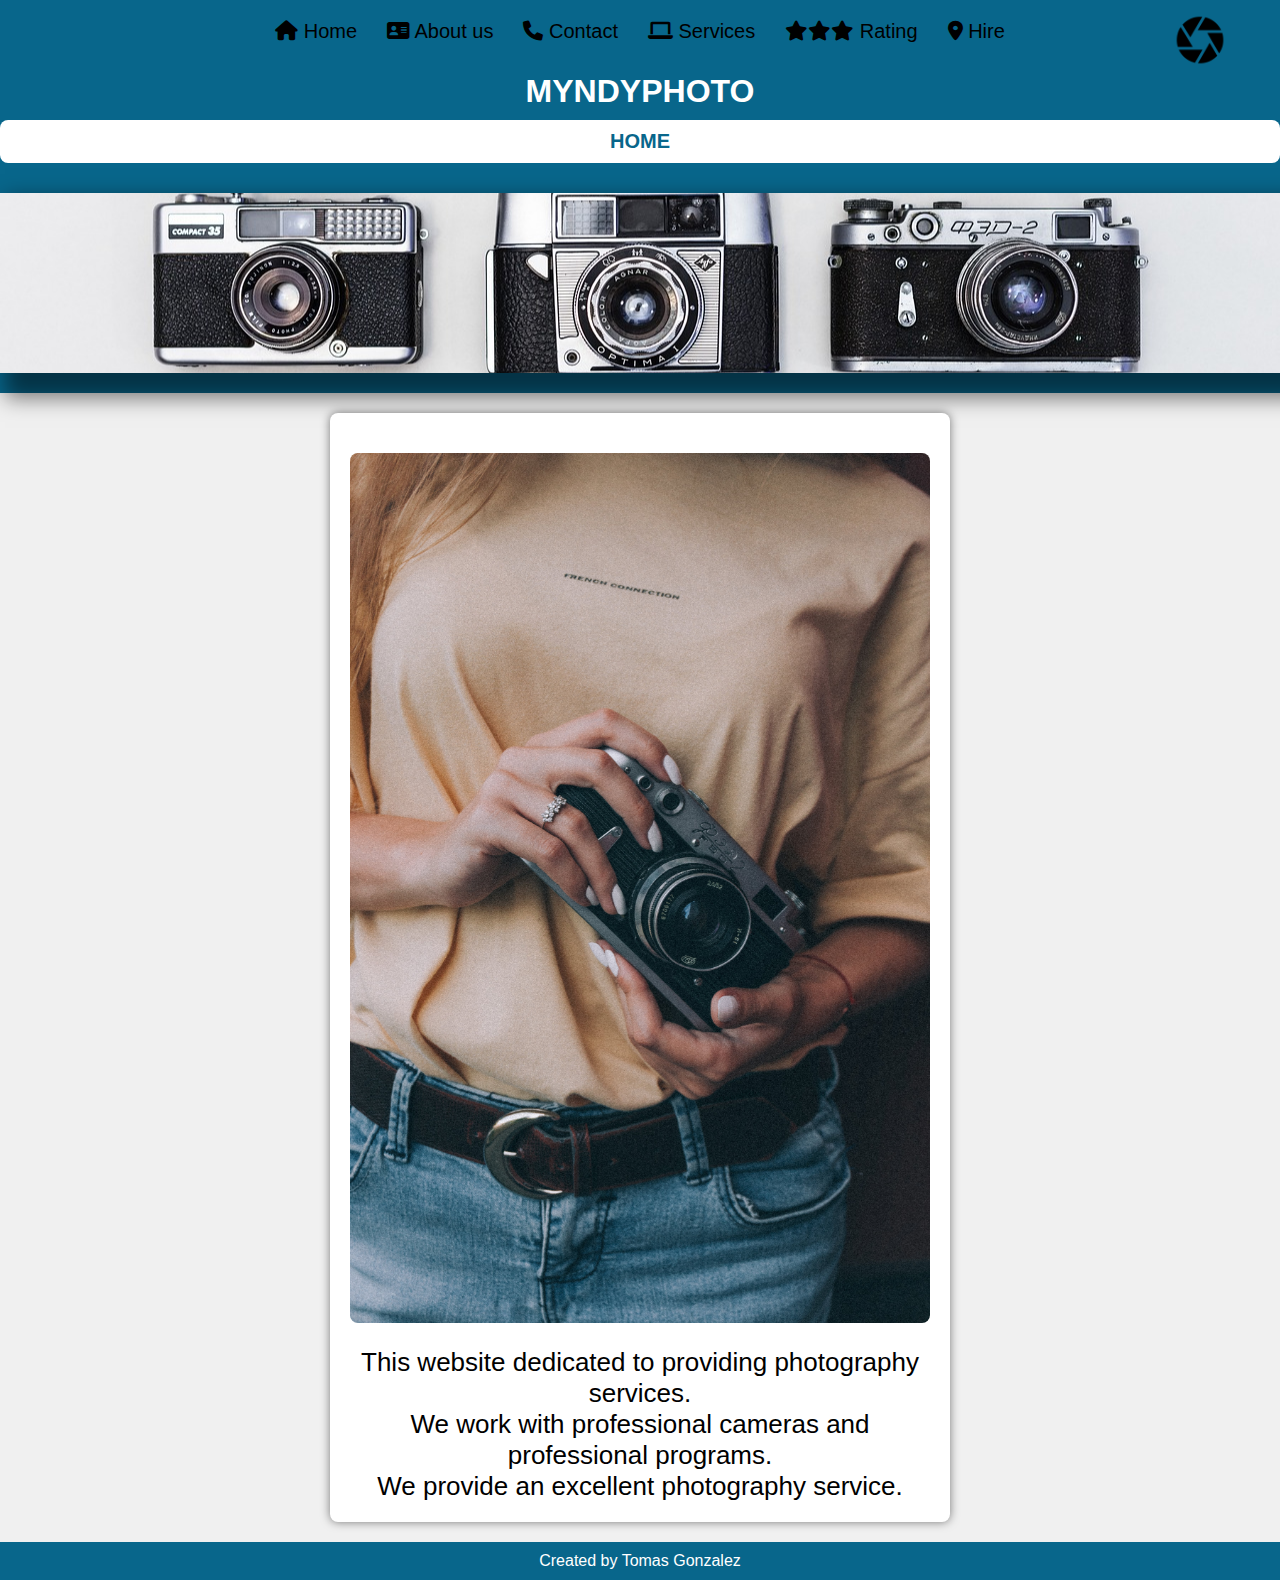
<file: index.html>
<!DOCTYPE html>
<html lang="en">

<head>
    <meta charset="UTF-8">
    <meta name="viewport" content="width=device-width, initial-scale=1.0">
    <link rel="shortcut icon" href="./assets/images/favicon.png" type="image/x-icon">
    <link rel="stylesheet" href="./assets/style/style.css">
    <link rel="stylesheet" href="https://cdnjs.cloudflare.com/ajax/libs/font-awesome/6.0.0-beta3/css/all.min.css">
    <title>MYNDYPHOTO</title>
</head>

<body>
    <header>
        <nav>
            <img src="./assets/images/logo.png" alt="Mi Logo">
            <ul class="lista">
                <li><a href="index.html"><i class="fa-solid fa-house" style="color: #000000;"></i> Home</a></li>
                <li><a href="./assets/pages/about.html"><i class="fa-solid fa-address-card" style="color: #000000;"></i>
                        About us</a></li>
                <li><a href="./assets/pages/contact.html"><i class="fa-solid fa-phone" style="color: #000000;"></i>
                        Contact</a></li>
                <li><a href="./assets/pages/services.html"><i class="fa-solid fa-laptop" style="color: #000000;"></i>
                        Services</a></li>
                <li><a href="./assets/pages/rating.html"><i class="fa-solid fa-star" style="color: #000000;"></i><i
                            class="fa-solid fa-star" style="color: #000000;"></i><i class="fa-solid fa-star"
                            style="color: #000000;"></i> Rating</a></li>
                <li><a href="./assets/pages/hire.html"><i class="fa-solid fa-location-dot" style="color: #000000;"></i>        Hire</a></li>
            </ul>
            
        </nav>

        <section class="nameandtitle">
            <h1>MYNDYPHOTO</h1>
            <h2 id="h2">HOME</h2>
        </section>
        <div class="banner">
        </div>
    </header>
    <main>
        <div class="image1">
            <div class="recuadroadentro">
                <img src="./assets/images/image1.jpg" alt="">
                <p>This website dedicated to providing photography services. <br>
                    We work with professional cameras and professional programs. <br>
                    We provide an excellent photography service.</p>
            </div>
        </div>
    </main>
    <footer>
        <p>Created by Tomas Gonzalez</p>
    </footer>
</body>

</html>
</file>
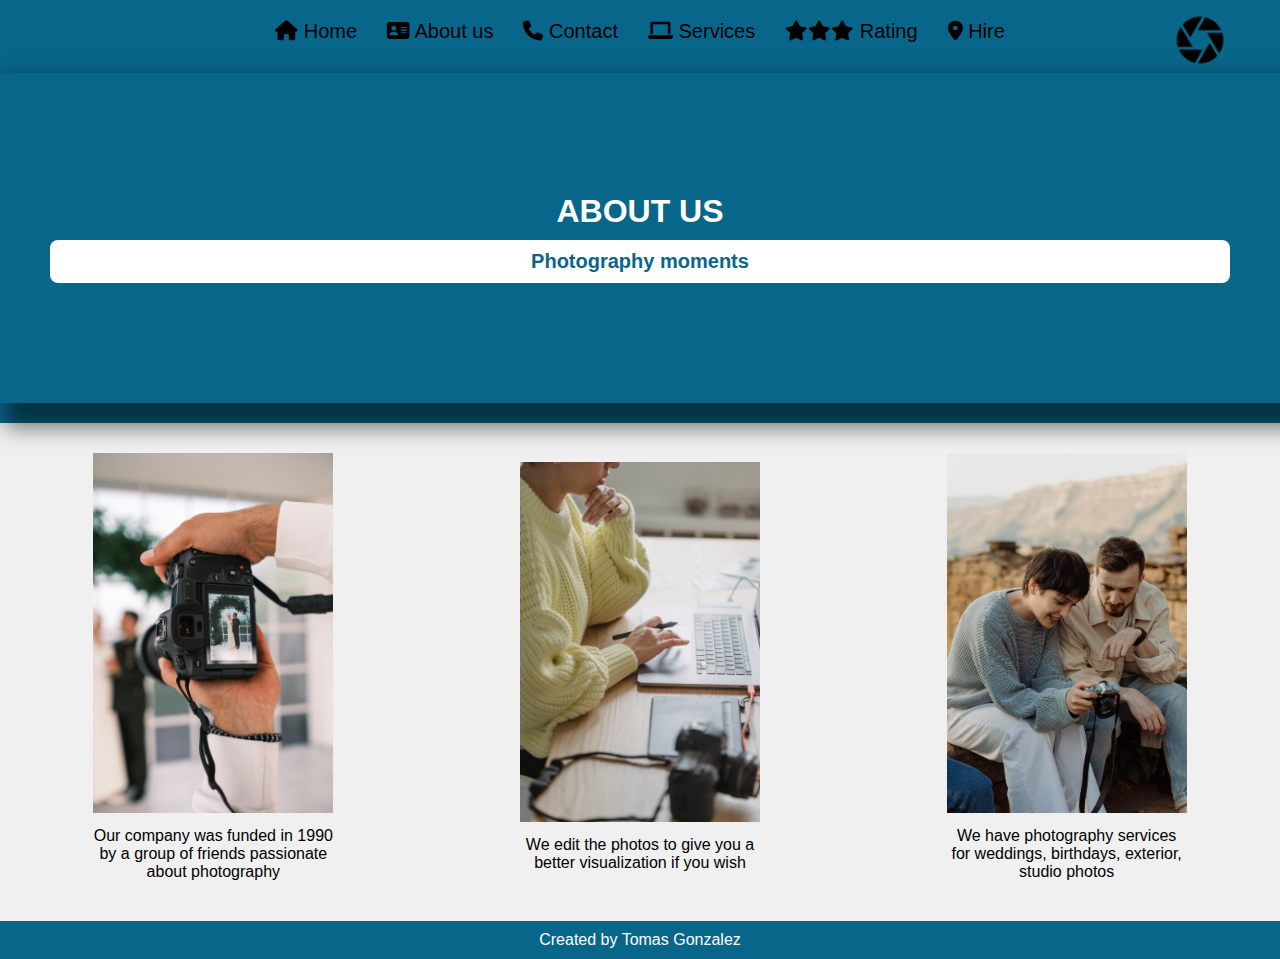
<file: assets/pages/about.html>
<!DOCTYPE html>
<html lang="en">

<head>
    <meta charset="UTF-8">
    <meta name="viewport" content="width=device-width, initial-scale=1.0">
    <link rel="shortcut icon" href="../images/favicon.png" type="image/x-icon">
    <link rel="stylesheet" href="../style/style.css">
    <link rel="stylesheet" href="https://cdnjs.cloudflare.com/ajax/libs/font-awesome/6.0.0-beta3/css/all.min.css">
    <title>MYNDYPHOTO</title>
</head>


<body>
    <header>
        <nav>
            <img src="../images/logo.png" alt="Mi Logo">
            <ul class="lista">
                <li><a href="/index.html"><i class="fa-solid fa-house" style="color: #000000;"></i> Home</a></li>
                <li><a href="./about.html"><i class="fa-solid fa-address-card" style="color: #000000;"></i> About us</a>
                </li>
                <li><a href="./contact.html"><i class="fa-solid fa-phone" style="color: #000000;"></i> Contact</a></li>
                <li><a href="./services.html"><i class="fa-solid fa-laptop" style="color: #000000;"></i> Services</a>
                </li>
                <li><a href="./rating.html"><i class="fa-solid fa-star" style="color: #000000;"></i><i
                            class="fa-solid fa-star" style="color: #000000;"></i><i class="fa-solid fa-star"
                            style="color: #000000;"></i> Rating</a></li>
                <li><a href="./hire.html"><i class="fa-solid fa-location-dot" style="color: #000000;"></i>    Hire</a></li>
                
            </ul>
            
        </nav>
        <div class="banner2">
            <section class="nameandtitle">
                <h1>About us</h1>
                <h2 id="h2">Photography moments</h2>
            </section>
        </div>
    </header>
    <main>
        <div class="container">
            <div class="imagenesenfila">
                <div class="imagen2">
                    <img src="../images/image2.jpg" alt="">
                    <p>Our company was funded in 1990 by a group of friends passionate about photography</p>
                </div>
                <div class="imagen3">
                    <img src="../images/image3.jpg" alt="">
                    <p>We edit the photos to give you a better visualization if you wish</p>
                </div>
                <div class="imagen4">
                    <img src="../images/image4.jpg" alt="">
                    <p>We have photography services for weddings, birthdays, exterior, studio photos</p>
                </div>
            </div>
            </div>
        </div>
    </main>
    <footer>
        <p>Created by Tomas Gonzalez</p>
    </footer>
</body>

</html>
</file>
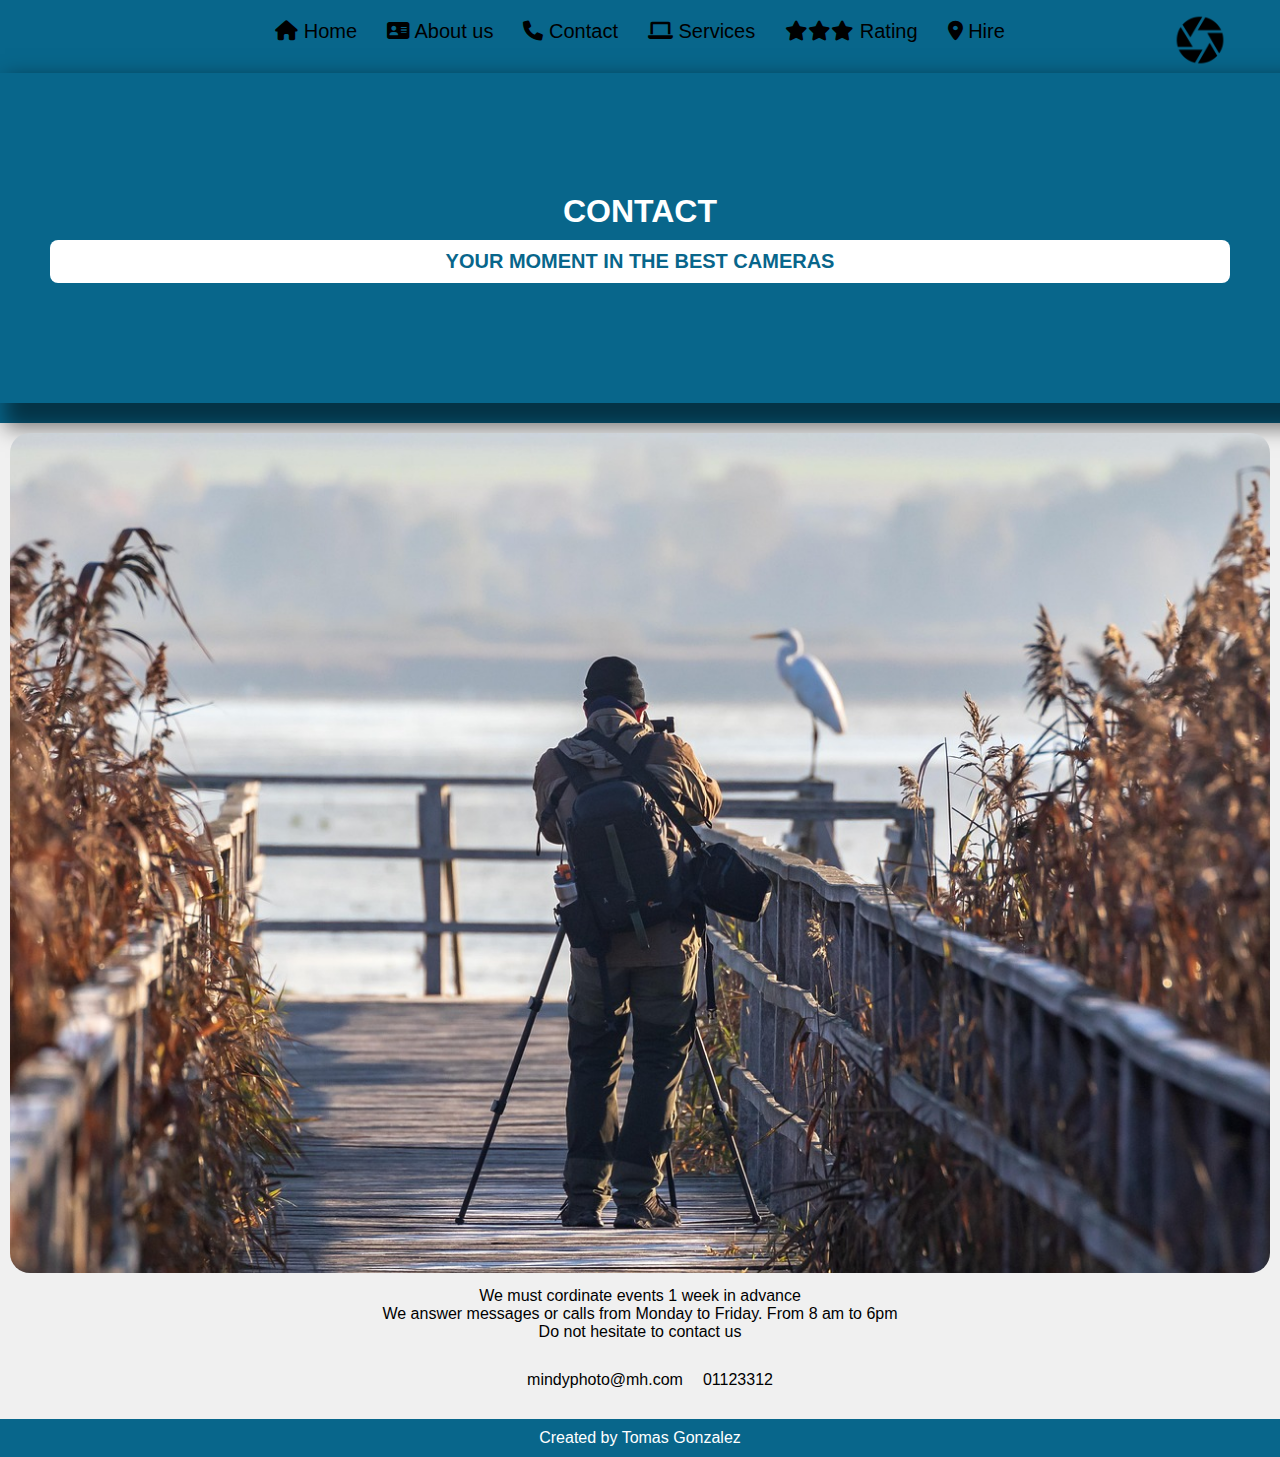
<file: assets/pages/contact.html>
<!DOCTYPE html>
<html lang="en">

<head>
    <meta charset="UTF-8">
    <meta name="viewport" content="width=device-width, initial-scale=1.0">
    <link rel="shortcut icon" href="../images/favicon.png" type="image/x-icon">
    <link rel="stylesheet" href="../style/style.css">
    <link rel="stylesheet" href="https://cdnjs.cloudflare.com/ajax/libs/font-awesome/6.0.0-beta3/css/all.min.css">
    <title>MYNDYPHOTO</title>
</head>

<body>
    <header>
        <nav>
            <img src="../images/logo.png" alt="Mi Logo">
            <ul class="lista">
                <li><a href="/index.html"><i class="fa-solid fa-house" style="color: #000000;"></i> Home</a></li>
                <li><a href="./about.html"><i class="fa-solid fa-address-card" style="color: #000000;"></i> About us</a>
                </li>
                <li><a href="./contact.html"><i class="fa-solid fa-phone" style="color: #000000;"></i> Contact</a></li>
                <li><a href="./services.html"><i class="fa-solid fa-laptop" style="color: #000000;"></i> Services</a>
                </li>
                <li><a href="./rating.html"><i class="fa-solid fa-star" style="color: #000000;"></i><i
                            class="fa-solid fa-star" style="color: #000000;"></i><i class="fa-solid fa-star"
                            style="color: #000000;"></i> Rating</a></li>
                <li><a href="./hire.html"><i class="fa-solid fa-location-dot" style="color: #000000;"></i>    Hire</a></li>
            </ul>
            
        </nav>
        
        <div class="banner2">
            <section class="nameandtitle">
                <h1>Contact</h1>
                <h2 id="h2">YOUR MOMENT IN THE BEST CAMERAS</h2>
            </section>
        </div>
    </header>
    <main>
        <div class="image5">
            <img src="../images/image5.jpg" alt="">
            <p>We must cordinate events 1 week in advance <br>
                We answer messages or calls from Monday to Friday. From 8 am to 6pm <br>
                Do not hesitate to contact us</p>
        </div>
        <div class="datosdecontacto">
            <div class="email">
                <a href="mailto:mindyphoto@mh.com">mindyphoto@mh.com</a>
            </div>
            <div class="telefono">
                <a href="https://wa.me/01123312">01123312</a>
            </div>
        </div>
    </main>
    <footer>
        <p>Created by Tomas Gonzalez</p>
    </footer>
</body>

</html>
</file>
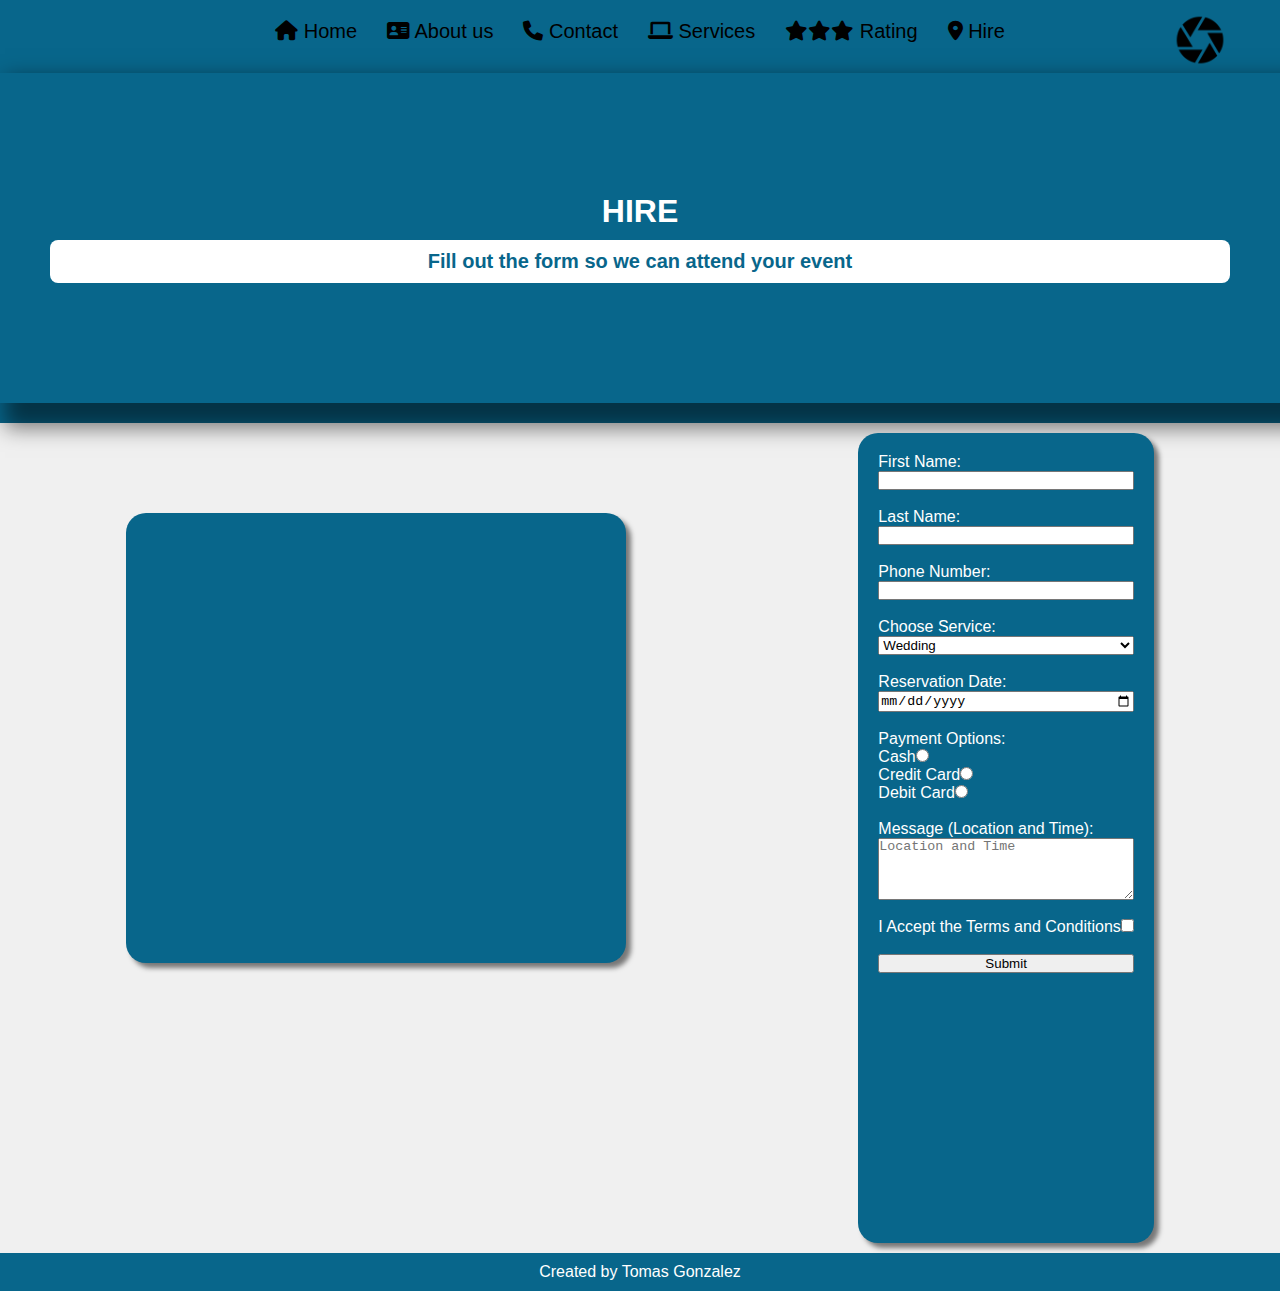
<file: assets/pages/hire.html>
<!DOCTYPE html>
<html lang="en">

<head>
    <meta charset="UTF-8">
    <meta name="viewport" content="width=device-width, initial-scale=1.0">
    <link rel="shortcut icon" href="../images/favicon.png" type="image/x-icon">
    <link rel="stylesheet" href="../style/style.css">
    <link rel="stylesheet" href="https://cdnjs.cloudflare.com/ajax/libs/font-awesome/6.0.0-beta3/css/all.min.css">
    <title>MYNDYPHOTO</title>
</head>

<body>
    <header>
        <nav>
            <img src="../images/logo.png" alt="Mi Logo">
            <ul class="lista">
                <li><a href="/index.html"><i class="fa-solid fa-house" style="color: #000000;"></i> Home</a></li>
                <li><a href="./about.html"><i class="fa-solid fa-address-card" style="color: #000000;"></i> About us</a>
                </li>
                <li><a href="./contact.html"><i class="fa-solid fa-phone" style="color: #000000;"></i> Contact</a></li>
                <li><a href="./services.html"><i class="fa-solid fa-laptop" style="color: #000000;"></i> Services</a>
                </li>
                <li><a href="./rating.html"><i class="fa-solid fa-star" style="color: #000000;"></i><i
                            class="fa-solid fa-star" style="color: #000000;"></i><i class="fa-solid fa-star"
                            style="color: #000000;"></i> Rating</a></li>
                <li><a href="./hire.html"><i class="fa-solid fa-location-dot" style="color: #000000;"></i>    Hire</a></li>
            </ul>
            
        </nav>
        
        <div class="banner2">
            <section class="nameandtitle">
                <h1>Hire</h1>
                <h2 id="h2">Fill out the form so we can attend your event</h2>
            </section>
        </div>
    </header>
        <div class="containerform2">
            <div class="containerform">
                <article><iframe src="https://www.google.com/maps/embed?pb=!1m18!1m12!1m3!1d423284.0442050135!2d-118.741395569654!3d34.02060844813182!2m3!1f0!2f0!3f0!3m2!1i1024!2i768!4f13.1!3m3!1m2!1s0x80c2c75ddc27da13%3A0xe22fdf6f254608f4!2sLos%20%C3%81ngeles%2C%20California%2C%20EE.%20UU.!5e0!3m2!1ses-419!2sar!4v1697733083324!5m2!1ses-419!2sar" width="600" height="450" style="border:0;" allowfullscreen="" loading="lazy" referrerpolicy="no-referrer-when-downgrade"></iframe></article>
                <form action="./show_data.html">
                    <label for="first_name">First Name:</label>
                    <input type="text" id="first_name" name="first_name" required>
                    <br>

                    <label for="last_name">Last Name:</label>
                    <input type="text" id="last_name" name="last_name" required>
                    <br>

                    <label for="phone">Phone Number:</label>
                    <input type="tel" id="phone" name="phone" required>
                    <br>

                    <label for="service">Choose Service:</label>
                    <select id="service" name="service" required>
                        <option value="Wedding">Wedding</option>
                        <option value="Birthday">Birthday</option>
                        <option value="Kids Birthday">Kids Birthday</option>
                        <option value="Photos Studio / Outside">Photos Studio / Outside</option>
                    </select>
                    <br>

                    <label for="date">Reservation Date:</label>
                    <input type="date" id="date" name="date" required>
                    <br>

                    <label for="payment">Payment Options:</label>

                    <label for="cash">Cash<input type="radio" id="cash" name="payment" value="Cash" required></label>
                    <label for="credit_card">Credit Card<input type="radio" id="credit_card" name="payment" value="Credit Card" required></label>
                    <label for="debit_card">Debit Card<input type="radio" id="debit_card" name="payment" value="Debit Card" required></label>
                    <br>

                    <label for="message">Message (Location and Time):</label>
                    <textarea id="message" name="message" rows="4" required placeholder="Location and Time"></textarea>
                    <br>
                    <label for="terms">I Accept the Terms and Conditions<input type="checkbox" id="terms" name="terms" required></label>
                    <br>

                    <input type="submit" value="Submit">
                </form>
                
            </div>
            
        </div>
    </main>
    <footer>
        <p>Created by Tomas Gonzalez</p>
    </footer>
</body>
</html>
</file>
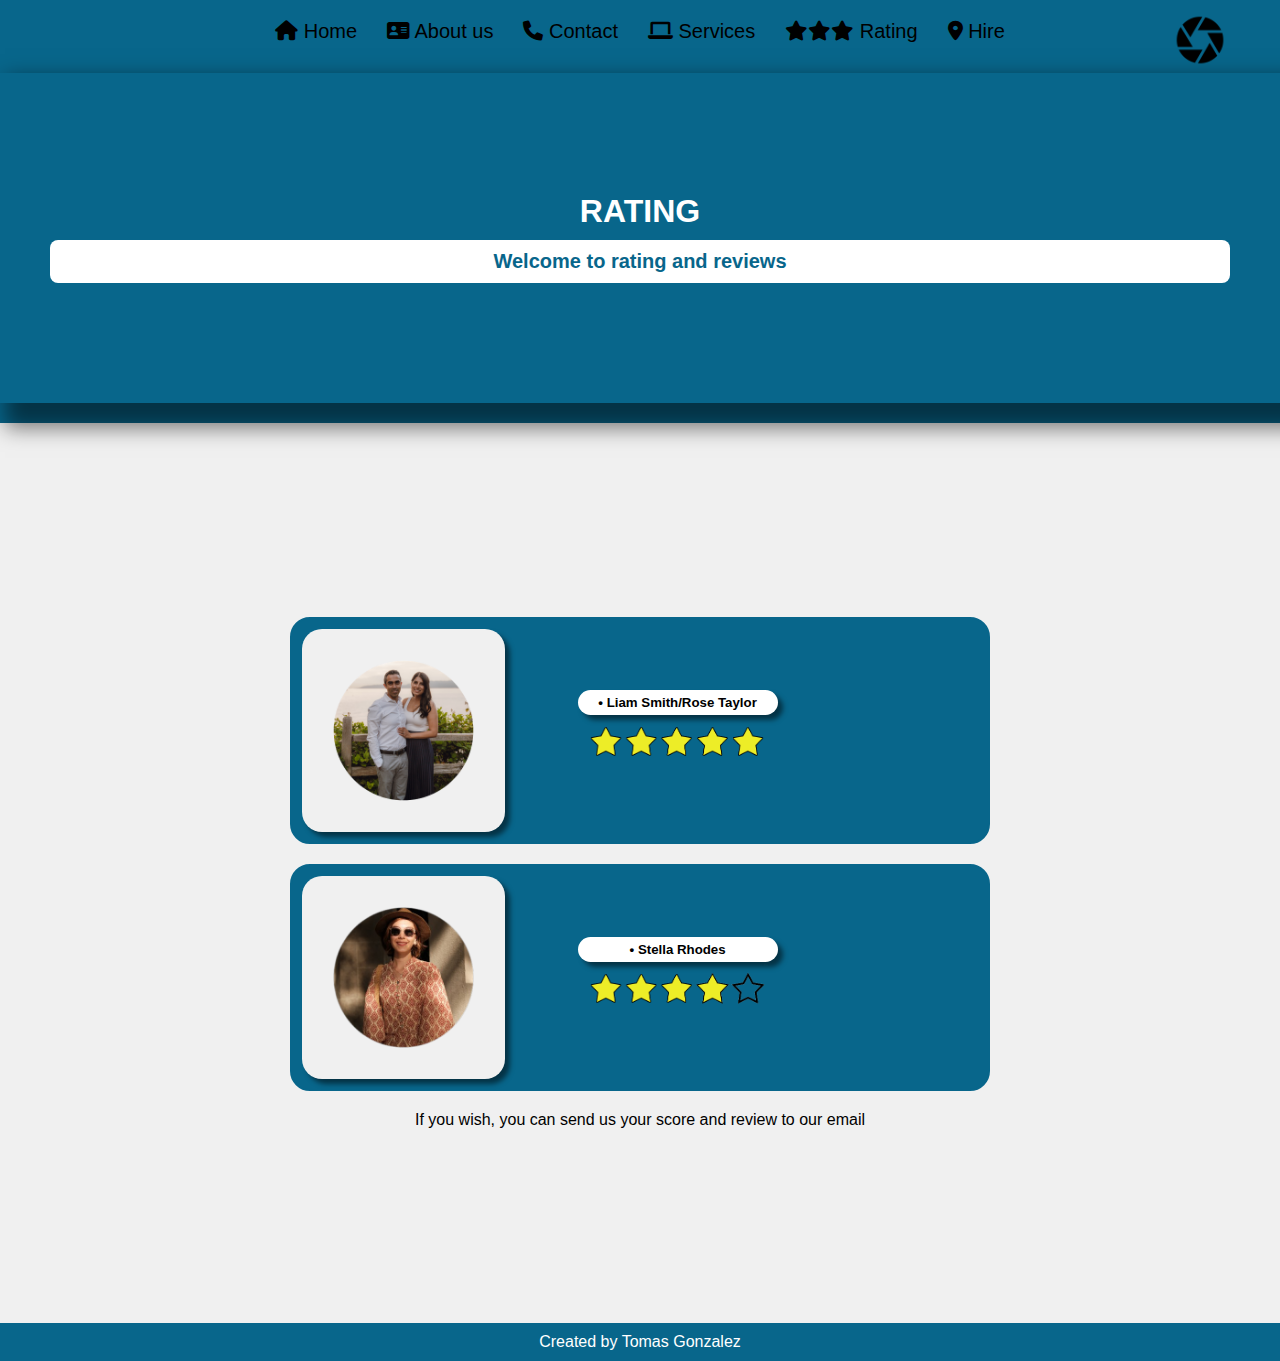
<file: assets/pages/rating.html>
<!DOCTYPE html>
<html lang="en">

<head>
    <meta charset="UTF-8">
    <meta name="viewport" content="width=device-width, initial-scale=1.0">
    <link rel="shortcut icon" href="../images/favicon.png" type="image/x-icon">
    <link rel="stylesheet" href="../style/style.css">
    <link rel="stylesheet" href="https://cdnjs.cloudflare.com/ajax/libs/font-awesome/6.0.0-beta3/css/all.min.css">
    <title>MYNDYPHOTO</title>
</head>

<body>
    <header>
        <nav>
            <img src="../images/logo.png" alt="Mi Logo">
            <ul class="lista">
                <li><a href="/index.html"><i class="fa-solid fa-house" style="color: #000000;"></i> Home</a></li>
                <li><a href="./about.html"><i class="fa-solid fa-address-card" style="color: #000000;"></i> About us</a>
                </li>
                <li><a href="./contact.html"><i class="fa-solid fa-phone" style="color: #000000;"></i> Contact</a></li>
                <li><a href="./services.html"><i class="fa-solid fa-laptop" style="color: #000000;"></i> Services</a>
                </li>
                <li><a href="./rating.html"><i class="fa-solid fa-star" style="color: #000000;"></i><i
                            class="fa-solid fa-star" style="color: #000000;"></i><i class="fa-solid fa-star"
                            style="color: #000000;"></i> Rating</a></li>
                <li><a href="./hire.html"><i class="fa-solid fa-location-dot" style="color: #000000;"></i>    Hire</a></li>
            </ul>
            
        </nav>
        
        <div class="banner2">
            <section class="nameandtitle">
                <h1>Rating</h1>
                <h2 id="h2">Welcome to rating and reviews</h2>
            </section>
        </div>
    </header>
    <div class="lista2">
      <div class="contenedordetras">
        <div class="image-container">
          <img src="../images/photo1.png" alt="">
          <div class="text-container">
            <div class="trigger-area">
            <h5 class="text-heading">• Liam Smith/Rose Taylor</h5>
            <ol class="hidden-paragraph">
              <li>1. Very Friendly</li>
              <li>2. Excellent photo quality</li>
              <li>3. Arrived on time</li>
              <li>4. Excellent attention</li>
              <li>5. Quick answer for our questions</li>
            </ol>
            <img id="stars1" src="../images/stars1.png" alt="">
            </div>
            
          </div>
        </div>
      </div>
      <div class="contenedordetras">
        <div class="image-container">
          <img src="../images/photo2.png" alt="">
          <div class="text-container">
            <div class="trigger-area">
            <h5 class="text-heading">• Stella Rhodes</h5>
            <ol class="hidden-paragraph">
              <li>1. Excellent attention</li>
              <li>2. Excellent photo quality</li>
              <li>3. Really kind with the kids</li>
              <li>4. Amazing video quality</li>
            </ol>
            <img id="stars2" src="../images/stars2.png" alt="">
          </div>
          </div>
        </div>
      </div>
      <p id="textfooter">If you wish, you can send us your score and review to our email</p>
    </div>
        
      </div>

    </div>

  </main>
  <footer>
    <p>Created by Tomas Gonzalez</p>
  </footer>
</body>

</html>
</file>
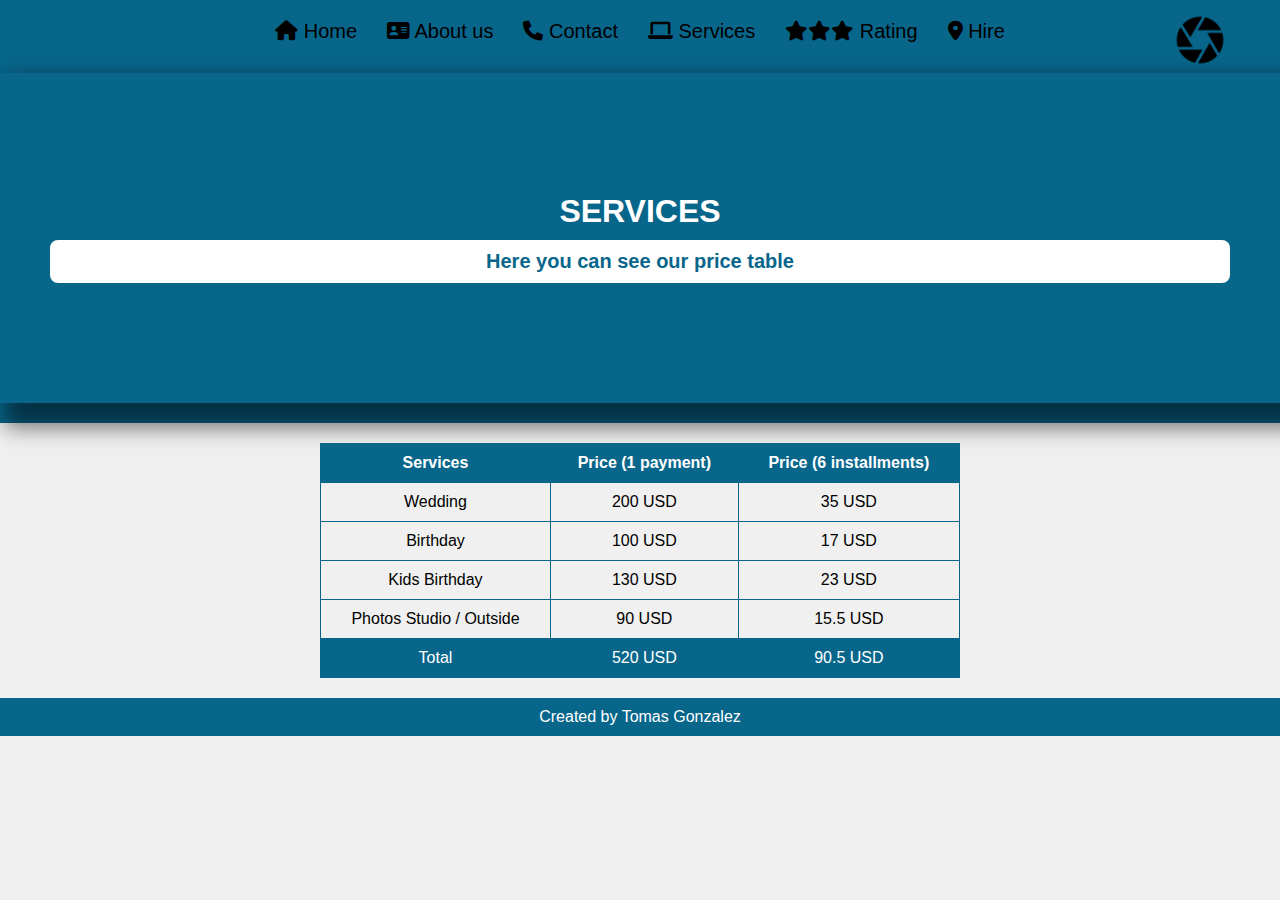
<file: assets/pages/services.html>
<!DOCTYPE html>
<html lang="en">

<head>
    <meta charset="UTF-8">
    <meta name="viewport" content="width=device-width, initial-scale=1.0">
    <link rel="shortcut icon" href="../images/favicon.png" type="image/x-icon">
    <link rel="stylesheet" href="../style/style.css">
    <link rel="stylesheet" href="https://cdnjs.cloudflare.com/ajax/libs/font-awesome/6.0.0-beta3/css/all.min.css">
    <title>MYNDYPHOTO</title>
</head>

<body>
    <header>
        <nav>
            <img src="../images/logo.png" alt="Mi Logo">
            <ul class="lista">
                <li><a href="/index.html"><i class="fa-solid fa-house" style="color: #000000;"></i> Home</a></li>
                <li><a href="./about.html"><i class="fa-solid fa-address-card" style="color: #000000;"></i> About us</a>
                </li>
                <li><a href="./contact.html"><i class="fa-solid fa-phone" style="color: #000000;"></i> Contact</a></li>
                <li><a href="./services.html"><i class="fa-solid fa-laptop" style="color: #000000;"></i> Services</a>
                </li>
                <li><a href="./rating.html"><i class="fa-solid fa-star" style="color: #000000;"></i><i
                            class="fa-solid fa-star" style="color: #000000;"></i><i class="fa-solid fa-star"
                            style="color: #000000;"></i> Rating</a></li>
                <li><a href="./hire.html"><i class="fa-solid fa-location-dot" style="color: #000000;"></i>    Hire</a></li>
            </ul>
            
        </nav>
        
        <div class="banner2">
            <section class="nameandtitle">
                <h1>Services</h1>
                <h2 id="h2">Here you can see our price table</h2>
            </section>
        </div>
    </header>

        <div class="tabla">
            <table>
                <thead>
                    <tr>
                        <th>Services</th>
                        <th>Price (1 payment)</th>
                        <th>Price (6 installments)</th>
                    </tr>
                </thead>
                <tbody>
                    <tr>
                        <td>Wedding</td>
                        <td>200 USD</td>
                        <td>35 USD</td>
                    </tr>
                    <tr>
                        <td>Birthday</td>
                        <td>100 USD</td>
                        <td>17 USD</td>
                    </tr>
                    <tr>
                        <td>Kids Birthday</td>
                        <td>130 USD</td>
                        <td>23 USD</td>
                    </tr>
                    <tr>
                        <td>Photos Studio / Outside</td>
                        <td>90 USD</td>
                        <td>15.5 USD</td>
                    </tr>
                </tbody>
                <tfoot>
                    <tr>
                        <td>Total</td>
                        <td>520 USD</td>
                        <td>90.5 USD</td>
                    </tr>
                </tfoot>
            </table>
        </div>

    </main>
    <footer>
        <p>Created by Tomas Gonzalez</p>
    </footer>
</body>

</html>
</file>
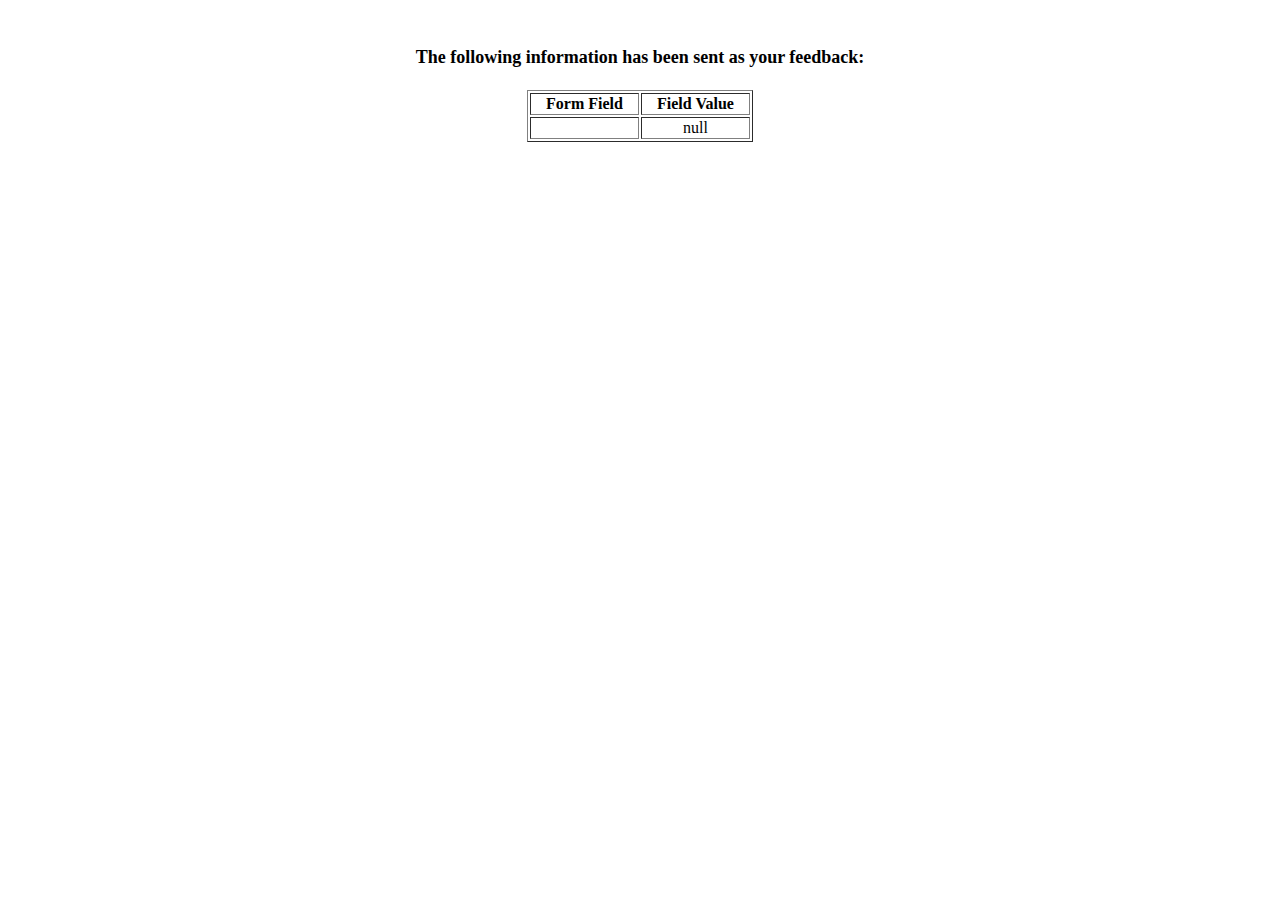
<file: assets/pages/show_data.html>
<html>
<head>
<title>Feedback Sent</title>
</head>
<body>
<p align=center>&nbsp;</p>
<h1 align=center><font size="+1">The following information has been sent as your
  feedback:</font></h1>

<table border="1" align=center width="226">
  <tr>
    <th align="center">Form Field</th>
    <th align="center">Field Value</th>
  </tr>

<script language="javascript">
var args = location.search.substr(1).split('&');
for (var i = 0; i < args.length; ++i) {
  var parts = args[i].split('=');
  if (parts != null) {
    var field = parts[0];
    var value = parts[1];
    if (value == null) {
      value = "null"
    }
    else {
      value = '"' + unescape(value.replace(/\+/g, ' ')) + '"';
    }

    document.writeln('<tr><td align="center">' + field + '</td>');
    document.writeln('<td align="center">' + value + '</td></tr>');
  }
}
</script>

<noscript>
<tr><td>
<p>You need to turn on Javascript in your browser.</p>

<p>In Microsoft Internet Explorer 4 or greater:</p>
<ul>
<li>From the "Tools" menu (in IE 4, it's the "View" menu), select "Internet Options".</li>
<li>Click on the "Security" tab.</li>
<li>Click on the "Custom Level" button. (In IE 4, select "Custom"
and then click on "Settings...".)</li>
<li>Under "Active scripting" make sure "Enable" is selected.</li>
</ul>

<p>In Netscape version 4 or greater:</p>
<ul>
<li>From the <b>Edit</b> menu, select <b>Preferences</b>.</li>
<li>In the <b>Category</b> list on the left, click on the word "Advanced".</li>
<li>In the panel on the right, make sure "Enable JavaScript" is checked.</li>
<li>Click the <b>OK</b> button.</li>
</ul>

</td></tr>
</noscript>

</table>
</body>
</html>
</file>
<file: assets/style/style.css>
*{
  margin: 0px;
  padding: 0px 0px;
  box-sizing: border-box;
}

/* Estilos generales */
body {
  font-family: Arial, sans-serif;
  margin: 0;
  padding: 0;
  background-color: #f0f0f0;
}

/* Encabezado */
header {
  background-color: #08668b;
  color: #fff;
  text-align: center;
  padding: 20px 0;
}

nav ul.lista {
  list-style-type: none;
  padding: 0;
  display: flex;
  justify-content: center;
  font-size: 20px;
}

nav ul.lista li {
  margin: 0 15px;
  position: relative;
}

nav ul.lista li a {
  text-decoration: none;
  color: #fff;
}

/* Logo */
nav img {
  max-width: 50px;
  display: block;
  position: absolute;
  top: 30px;
  right: 20px;
  margin-right: 30px;
}

.nameandtitle h1{
  margin-top: 20px;
  margin-bottom: 20px;
}

#h2 {
  font-size: 20px;
  background-color: #fff;
  color: #08668b;
  padding: 10px 20px;
  border-radius: 8px;
  margin-top: 40px 0;
}

/* Banner */
.banner {
  width: 100%;
  padding: 90px 50px;
  background-image: url(../images/imagebanner.jpg);
  background-position: center;
  background-repeat: no-repeat;
  background-size: cover;
  margin-top: 30px;
  box-shadow: 15px 15px 20px 10px rgba(0, 0, 0, 0.5);
  text-align: center;
}

.banner h1{
  text-align: center;
  justify-content: center;
}

/* Contenedor de imágenes */
.image1 {
  text-align: center;
  margin: 20px;
  display: flex; /* Añade display flex para centrar vertical y horizontalmente */
  flex-direction: column; /* Para centrar contenido verticalmente */
  align-items: center; /* Centra horizontalmente */
  justify-content: center; /* Centra verticalmente */
}

.recuadroadentro {
  background-color: #fff;
  box-shadow: 0 0 10px rgba(0, 0, 0, 0.5);
  padding: 20px;
  text-align: center;
  border-radius: 8px;
  max-width: 50%;
  align-items: center;
}

.recuadroadentro img {
  max-width: 100%;
  height: auto;
  border-radius: 8px;
  margin-top: 20px;
}

.recuadroadentro p {
  margin-top: 20px;
}

/* Pie de página */
footer {
  background-color: #08668b;
  color: #fff;
  text-align: center;
  padding: 20px;
  margin-bottom: 0px;
}

@media screen and (min-width: 320px) and (max-width: 767px) {
  nav ul.lista {
      flex-direction: column;
      text-align: center;
  }

  nav ul.lista li {
      margin: 10px 0;
  }

  .nameandtitle h1 {
      font-size: 24px;
  }

  #h2 {
      font-size: 16px;
  }

  .banner {
      padding: 60px 30px;
  }

  .recuadroadentro p {
      font-size: 15px;
  }

  nav ul.lista {
    flex-direction: column;
    text-align: center;
}

nav ul.lista li {
    margin: 10px 0;
}

nav img {
    position: static;
    margin: 10px auto;
    top: auto; 
    right: auto;
}

.recuadroadentro img {
  max-width: 100%;
  height: auto;
  border-radius: 8px;
  margin-top: 20px;
}

.recuadroadentro {
  background-color: #fff;
  box-shadow: 0 0 10px rgba(0, 0, 0, 0.5);
  padding: 20px;
  text-align: center;
  border-radius: 8px;
  max-width: 100%;
  align-items: center;
}


footer{
  text-align: center;
  background-color: #08668b;
  margin-bottom: 0px;
  padding: 10px;
  width: 100%;
}


}



@media screen and (min-width: 768px) and (max-width: 1024px) {
  nav img {
    max-width: 40px;
    top: 10px;
    right: 10px;
}

nav ul.lista {
    list-style-type: none;
    padding: 0;
    display: flex;
    justify-content: center;
    font-size: 15px;
  }
  .recuadroadentro p {
    font-size: 20px;
}

}

@media screen and (min-width: 1024px) {
  nav img {
      max-width: 60px;
      top: 20px;
      right: 20px;
  }

  
nav ul.lista {
  list-style-type: none;
  padding: 0;
  display: flex;
  justify-content: center;
  font-size: 20px;
}

.recuadroadentro p {
  font-size: 26px;
  justify-content: center;
  text-align: center;

}

}







/* Media queries para hacer la página responsive */
@media screen and (min-width: 320px) and (max-width: 767px) {
  nav ul.lista {
      flex-direction: column;
      text-align: center;
  }

  nav ul.lista li {
      margin: 10px 0;
  }

  nav img {
      position: static;
      margin: 10px auto;
      top: auto;
      right: auto;
  }


  #h2 {
      font-size: 16px;
  }
}

*{
  margin: 0px;
  padding: 0px 0px;
  box-sizing: border-box;
}

a{
  transition: background-color 0.3s ease, border-radius 0.3s ease, padding 0.3s ease;
}

/* Estilos generales */
body {
  font-family: Arial, sans-serif;
  margin: 0;
  padding: 0;
  background-color: #f0f0f0;
}

/* Encabezado */
header {
  background-color: #08668b;
  color: #fff;
  text-align: center;
  padding: 20px 0;
}

nav ul.lista {
  list-style-type: none;
  padding: 0;
  display: flex;
  justify-content: center;
  font-size: 20px;
}

nav ul.lista li {
  margin: 0 15px;
  position: relative;
}

nav ul.lista li a {
  text-decoration: none;
  color: #000000;
}

a {
  background-color: transparent; /* Estado normal */
  border-radius: 0; /* Estado normal */
  padding: 0; /* Estado normal */
  display: inline-block; /* Estado normal */
  transition: background-color 0.3s ease, border-radius 0.3s ease, padding 0.3s ease;
}

a:hover,
a.active {
  background-color: #ffffff;
  border-radius: 8px;
  padding: 10px;
}


/* Logo */
nav img {
  max-width: 50px;
  display: block;
  position: absolute;
  top: 20px;
  right: 20px;
  margin-right: 30px;
}

/* Títulos */
.nameandtitle {
  text-align: center;
  margin: 30px 0;
  margin-top: 30px;
}

.nameandtitle h1 {
  font-size: 32px;
  font-weight: bold;
  text-transform: uppercase;
  margin-bottom: 10px;
}

#h2 {
  font-size: 20px;
  background-color: #fff;
  color: #08668b; 
  padding: 10px 20px;
  border-radius: 8px;
  margin-top: 40px 0;
}

/* Banner */
.banner {
  width: 100%;
  padding: 90px 50px;
  background-position: center;
  background-repeat: no-repeat;
  background-size: cover;
  margin-top: 30px;
  box-shadow: 15px 15px 20px 10px rgba(0, 0, 0, 0.5);
}
.banner2 {
  width: 100%;
  padding: 90px 50px;
  background-position: center;
  background-repeat: no-repeat;
  background-size: cover;
  margin-top: 30px;
  box-shadow: 15px 15px 20px 10px rgba(0, 0, 0, 0.5);
}

#recuadroblanco {
  font-size: 20px;
  background-color: #fff;
  color: #08668b;
  display: inline;
  padding: 10px 20px;
  border-radius: 8px;
  margin: 10px 0;
}

/* Contenedor de imágenes */
.container {
  display: flex;
  flex-wrap: wrap;
  justify-content: center;
  height: 100%;
}

.imagenesenfila {
  display: flex;
  flex-wrap: wrap;
  justify-content: space-between;
  align-items: center; /* Alinea verticalmente las imágenes */
  height: auto; /* Elimina la altura del contenedor */
}

.imagenesenfila > div {
  flex: 0 0 calc(25% - 40px); /* Ajusta el ancho de las imágenes según tus necesidades */
  margin: 10px; /* Añade espacio entre las imágenes */
  text-align: center;
}

.imagenesenfila img {
  max-width: 100%;
  max-height: 200px; /* Ajusta la altura máxima de la imagen según tus necesidades */
  margin: 0 auto; /* Centra horizontalmente las imágenes */
}

/* Tabla de precios */
.tabla {
  margin: 20px auto; 
  text-align: center;
}

table {
  width: 50%;
  margin: 0 auto;
  border-collapse: collapse;
}

table th,
table td {
  padding: 10px;
  border: 1px solid #08668b;
}

table thead {
  background-color: #08668b;
  color: #fff;
}

table tbody tr:nth-child(even) {
  background-color: #f0f0f0;
}

table tfoot {
  background-color: #08668b;
  color: #fff;
}

/*RATING*/

.lista2 {
  display: flex;
  flex-direction: column;
  justify-content: center;
  align-items: center;
  height: 100vh;
  text-align: center;
}

.contenedordetras {
  display: flex;
  align-items: center;
  border: 2px solid #08668b;
  padding: 10px;
  width: 700px; /* Ancho fijo para los contenedores */
  margin-bottom: 20px; /* Espacio entre los contenedores */
  background-color: #08668b;
  border-radius: 20px;
}

.image-container {
  display: flex;
  align-items: center;
  width: 30%; /* Ancho para la imagen (ajustar según sea necesario) */
  padding: 10px; /* Espacio alrededor de la imagen */
}

.image-container img {
  max-width: 100%;
  height: auto;
}

#stars1{
  max-width: 200px;
}
#stars2{
  max-width: 200px;
}

li{
  margin-top: 10px;
}

h5{
  white-space: nowrap; /* Evita que el texto se divida en varias líneas */
  color: #fff;
  color: #000000;
}

.text-container {
  display: flex;
  flex-direction: column;
  align-items: center;
  justify-content: center; 
  width: 100%; 
  white-space: nowrap;
  margin-left: 50%;
}

.image-container img {
  max-width: 100%;
  height: auto;
  display: block; /* Colocar la imagen debajo del título y la lista */
  margin: 0 auto; /* Centrar la imagen horizontalmente */
}

.image-container{
  background-color: #f0f0f0;
  border-radius: 20px;
  box-shadow: 5px 5px 5px rgba(0, 0, 0, 0.5);
}

/* Oculta la lista al principio y elimina los números */
.hidden-paragraph {
  display: none;
  list-style: none;
  padding-left: 0;
  margin: 0;
}

/* Establece los estilos para el área que activará la lista al pasar el mouse */
.trigger-area {
  position: relative;
  display: inline-block;
}

.text {
  cursor: pointer;
  transition: background-color 0.3s; /* Agrega una transición al color de fondo */
}

/* Aplica estilos al texto cuando se pasa el mouse sobre el área */
.trigger-area:hover,text-container,h5 {
  background-color: white; /* Agrega un fondo blanco al texto */
  padding: 5px;
  border-radius: 20px;
  box-shadow: 5px 5px 5px rgba(0, 0, 0, 0.5);
}

/* Oculta la lista al principio y elimina los números */
.hidden-paragraph {
  display: none;
  list-style: none;
  padding-left: 0;
  margin: 0;
}

/* Aplica estilos a la lista cuando se pasa el mouse sobre el área */
.trigger-area:hover .hidden-paragraph {
  display: block;
  animation: fadeIn 0.8s ease; /* Añade una animación de fade in */
}


.trigger-area:not(:hover) .hidden-paragraph {
  animation: fadeOut 0.8ms ease;
}

@keyframes fadeIn {
  from {
    opacity: 0;
  }
  to {
    opacity: 1;
  }
}

@keyframes fadeOut {
  from {
    opacity: 1;
  }
  to {
    opacity: 0;
  }
}

/* Pie de página */
footer {
  background-color: #08668b;
  color: #fff;
  text-align: center;
  padding: 20px;
}

/* Media queries para hacer la página responsive */
@media screen and (min-width: 320px) and (max-width: 767px) {

  .banner2 {
    width: 100%;
    padding: 90px 50px;
    background-position: center;
    background-repeat: no-repeat;
    background-size: cover;
    margin-top: 0px;
    box-shadow: 15px 15px 20px 10px rgba(0, 0, 0, 0.5);
    background-color: #08668b;
  }

  nav ul.lista {
      flex-direction: column;
      text-align: center;
  }

  nav ul.lista li {
      margin: 10px 0;
  }

  nav img {
      position: static; /* Devuelve la posición al valor por defecto */
      margin: 10px auto; /* Centra el logo horizontalmente */
      top: auto; /* Elimina la propiedad top */
      right: auto; /* Elimina la propiedad right */
  }

  .nameandtitle h1 {
      font-size: 24px;
  }

  #recuadroblanco {
      font-size: 16px;
  }

  .imagenesenfila {
      display: flex;
      flex-direction: column;
      align-items: center; /* Centra el contenido horizontalmente */
  }
  
  .imagenesenfila > div {
      margin: 10px 0;
      text-align: center; /* Añade centrado para el contenido */
  }
  
  .imagenesenfila img {
      max-width: 50%;
      height: auto;
      margin: 10px 0; /* Añade espacio entre las imágenes */
  }
  
  .imagenesenfila p {
      margin: 10px 0; /* Añade espacio entre los párrafos */
  }
}


@media screen and (min-width: 768px) and (max-width: 1024px) {
  nav img {
      max-width: 40px;
      top: 10px;
      right: 10px;
  }

  nav ul.lista {
      list-style-type: none;
      padding: 0;
      display: flex;
      justify-content: center;
      font-size: 15px;
    }

  .recuadroadentro p {
    font-size: 20px;
}
  
  .banner {
      padding: 60px 30px;
  }

  .imagenesenfila {
      display: flex;
      align-items: center; /* Centra el contenido horizontalmente */
  }
  
  .imagenesenfila > div {
      margin: 10px 0;
      text-align: center; /* Añade centrado para el contenido */
  }
  
  .imagenesenfila img {
      max-width: 100%; /* Ajusta el ancho máximo del contenedor */
      height: auto; /* Asegura que la relación de aspecto se mantenga */
      margin: 10px auto; /* Añade espacio entre las imágenes y las centra horizontalmente */
      width: 80%; /* Ajusta el ancho de la imagen al 80% del contenedor */
      max-height: 600px; /* Ajusta la altura máxima de la imagen, puedes cambiar este valor según tus necesidades */
  }

  
  .imagenesenfila p {
      margin: 10px 0; /* Añade espacio entre los párrafos */
  }
}


@media screen and (min-width: 1024px) { 

  .container {
      display: flex;
      flex-wrap: wrap;
      justify-content: center;

  }
  
  nav img {
      max-width: 60px;
      top: 10px;
      right: 20px;
  }

  
nav ul.lista {
  list-style-type: none;
  padding: 0;
  display: flex;
  justify-content: center;
  font-size: 20px;
}

.recuadroadentro p {
  font-size: 26px;
  justify-content: center;
  text-align: center;

}

.imagenesenfila {
  display: flex;
  flex-wrap: wrap;
  justify-content: space-around;
  align-items: center; /* Alinea verticalmente las imágenes */
  height: auto; /* Elimina la altura del contenedor */
  margin: 0px;
  gap: 0rem;
}

.imagenesenfila > div {
  flex: 0 0 calc(25% - 40px); /* Ajusta el ancho de las imágenes según tus necesidades */
  text-align: center;
  padding: 20px;
}

.imagenesenfila img {
  max-width: 100%;
  max-height: 600px; /* Ajusta la altura máxima de la imagen según tus necesidades */
  margin: 0 auto; /* Centra horizontalmente las imágenes */
}

  
  .imagenesenfila p {
      margin: 10px 0; /* Añade espacio entre los párrafos */
  }
  
  .imagenesenfila p span {
      display: inline-block; /* Convierte el elemento span en bloque en línea */
      padding: 5px 10px; /* Añade un espacio de relleno para que el borde rodee solo la palabra */
      border: 2px solid #08668b;
  }
  
}

.main {
  display: flex;
  flex-wrap: wrap;
  justify-content: center;
}

.image5 {
  flex: 1;
  margin: 10px;
  text-align: center;
}

.image5 img {
  max-width: 100%;
  height: auto;
  border-radius: 20px;
}

.image5 p {
  margin: 10px 0;
}

.datosdecontacto {
  display: flex;
  justify-content: space-between; /* Coloca los elementos uno al lado del otro */
  text-align: center;
  margin: 20px;
  justify-content:center ;
  text-decoration: none;
}

.datosdecontacto a {
  text-decoration: none; /* Elimina el subrayado de los enlaces */
  margin: 0px 20px;
  color: inherit;
}

.email,
.telefono a{
  margin: 10px 0;
  
}

footer{
  text-align: center;
      background-color: #08668b;
      margin-bottom: 0px;
      padding: 10px;
}

@media screen and (min-width: 320px) and (max-width: 767px) {
  nav ul.lista {
      flex-direction: column;
      text-align: center;
  }

  nav ul.lista li {
      margin: 10px 0;
  }

  nav img {
      position: static; /* Devuelve la posición al valor por defecto */
      margin: 10px auto; /* Centra el logo horizontalmente */
      top: auto; /* Elimina la propiedad top */
      right: auto; /* Elimina la propiedad right */
  }

  .nameandtitle h1 {
      font-size: 24px;
  }

  #h2 {
      font-size: 16px;
  }

  .banner {
      padding: 60px 30px;
  }

  .recuadroadentro p {
      font-size: 15px;
  }


.recuadroadentro img {
  max-width: 100%;
  height: auto;
  border-radius: 8px;
  margin-top: 20px;
}

.recuadroadentro {
  background-color: #fff;
  box-shadow: 0 0 10px rgba(0, 0, 0, 0.5);
  padding: 20px;
  text-align: center;
  border-radius: 8px;
  max-width: 100%;
  align-items: center;
}




footer{
  text-align: center;
  background-color: #08668b;
  margin-bottom: 0px;
  padding: 10px;
  width: 100%;
}

  .image5,
  .datosdecontacto {
      flex: 1;
      margin: 10px;
  }
}



@media screen and (min-width: 768px) and (max-width: 1023px) {
  nav img {
      max-width: 40px;
      top: 10px;
      right: 10px;
  }

  
nav ul.lista {
  list-style-type: none;
  padding: 0;
  display: flex;
  justify-content: center;
  font-size: 15px;
}

  .recuadroadentro p {
    font-size: 20px;
}


@media screen and (min-width: 1024px) {
  nav img {
      max-width: 60px;
      top: 10px;
      right: 20px;
  }

  
nav ul.lista {
  list-style-type: none;
  padding: 0;
  display: flex;
  justify-content: center;
  font-size: 20px;
}

.recuadroadentro p {
  font-size: 26px;
  justify-content: center;
  text-align: center;

}

}
}

@media screen and (min-width: 320px) and (max-width: 564px) {


  .contenedordetras {
    width: 100%; /* Ancho al 100% del contenedor padre */
    padding: 5px; /* Reducir el espacio alrededor del contenedor */
    margin-bottom: 10px; /* Reducir el espacio entre los contenedores */
    font-size: 15px;
  }

  .image-container {
    padding: 5px; /* Reducir el espacio alrededor de la imagen */
  }

  .image-container img{
    max-width: 100%;
    width: 100%;
    height: 100%;
  }

  .contenedordetras h5,ol{
    font-size: 15px;
  }

  h5 {
    font-size: 10px; /* Aumentar el tamaño del título */
    margin-left: 50px;
    color: #000000;
  }

  ol li{
    font-size: 15px;
    margin-left: 70px;
    padding: 5px;
  }

  .text-container h5 {
    background-color: white;
    padding: 5px;
    border-radius: 20px;
  }

  #stars1{
    max-width: 150px;
  }

  #stars2{
    max-width: 150px;
  }

  .trigger-area{
    padding: 2px;
    margin-left: 50%;
  }

  .trigger-area:hover{
    padding: 2px;
    max-width: 250px;
  }

}

.containerform {
  max-height: auto; 
  height: auto; 
  width: auto;
  margin: 10px; 
}


article {
  max-width: 100%; 
  height: auto; 
}

form{
  display: flex;
  flex-direction: column;
  background-color: #08668b;
  padding: 20px;
  border-radius: 20px;
  color: #fff;
  height: 90vh;
  box-shadow: 5px 5px 5px rgba(0, 0, 0, 0.5);
}

iframe{
  max-width: 500px;
  margin-top: 5em;
  background-color: #08668b;
  border-radius: 20px;
  padding: 20px;
  box-shadow: 5px 5px 5px rgba(0, 0, 0, 0.5);
}

@media screen and (min-width: 320px) and (max-width: 564px){

 
  form{
    max-height: 100%;
    width: auto;
    height: 100%;
  }

  iframe{
    max-width: 100%;
    height: 100%;
    object-fit: cover;
  }

  .containerform {
    display: flex;
    flex-direction: column; /* Apila los elementos verticalmente */
    align-items: center; /* Centra los elementos horizontalmente */
    margin-top: 0px;
  }

  article {
    max-width: 100%; /* Ajusta el ancho máximo según sea necesario */
    height: auto; /* Ajusta la altura según sea necesario */
    margin-top: 0px;
    margin-bottom: 10px;
  }
}

@media screen and (min-width: 768px) and (max-width: 1023px){
  form{
    max-height: 100%;
    width: 50%;
    height: 100%;
  }

  iframe{

    object-fit: cover;
  }

  .containerform {
    display: flex;
    flex-direction: column; /* Apila los elementos verticalmente */
    align-items: center; /* Centra los elementos horizontalmente */
    margin-top: 0px;
  }

  article {
    max-width: 100%; /* Ajusta el ancho máximo según sea necesario */
    height: auto; /* Ajusta la altura según sea necesario */
    margin-top: 0px;
    margin-bottom: 10px;
    align-items: center;
  }
}

@media screen and (min-width: 1024px){
  .containerform {
    display: flex;
    justify-content: space-around; 
  }
  
  
  article {
    max-width: 100%; 
    height: auto; 
  }
  
  form{
    display: flex;
    flex-direction: column;
    background-color: #08668b;
    padding: 20px;
    border-radius: 20px;
    color: #fff;
    height: 90vh;
    box-shadow: 5px 5px 5px rgba(0, 0, 0, 0.5);
  }
  
  iframe{
    max-width: 500px;
    margin-top: 5em;
    background-color: #08668b;
    border-radius: 20px;
    padding: 20px;
    box-shadow: 5px 5px 5px rgba(0, 0, 0, 0.5);
  }
}
</file>
